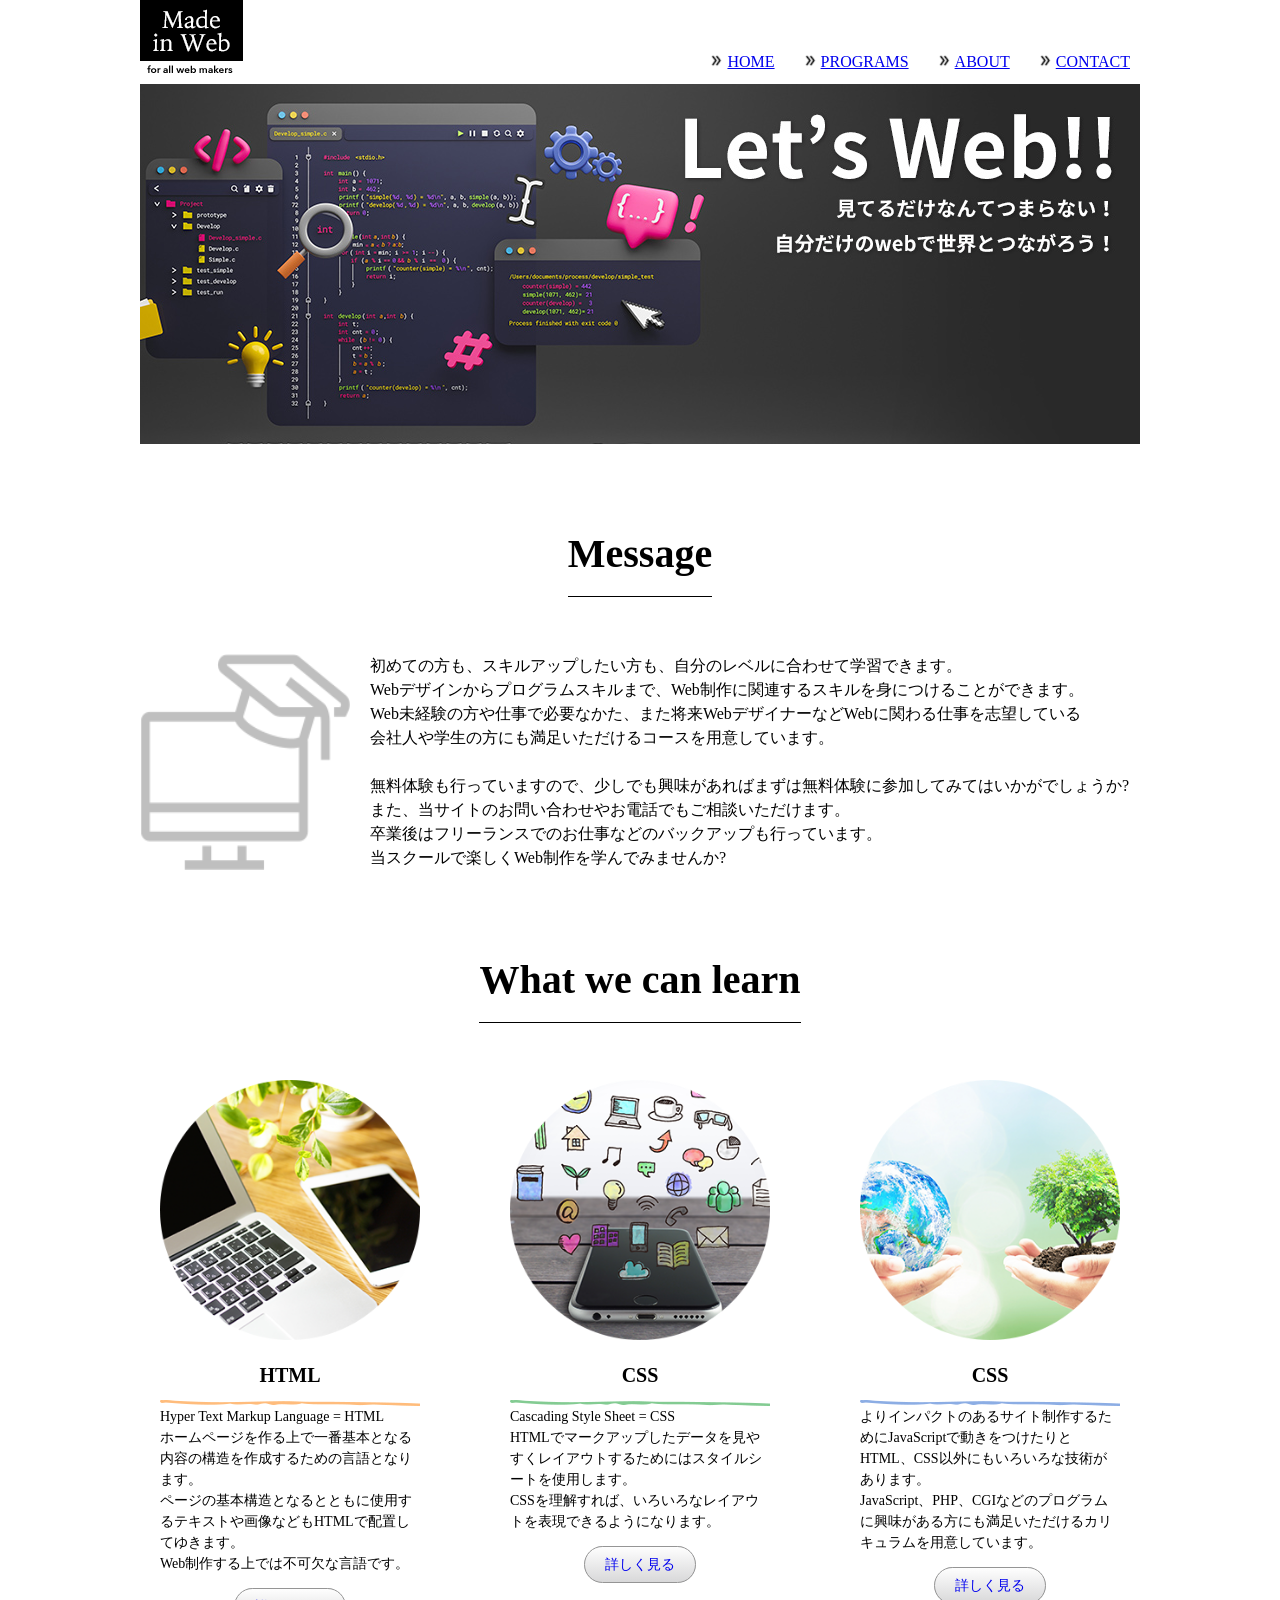
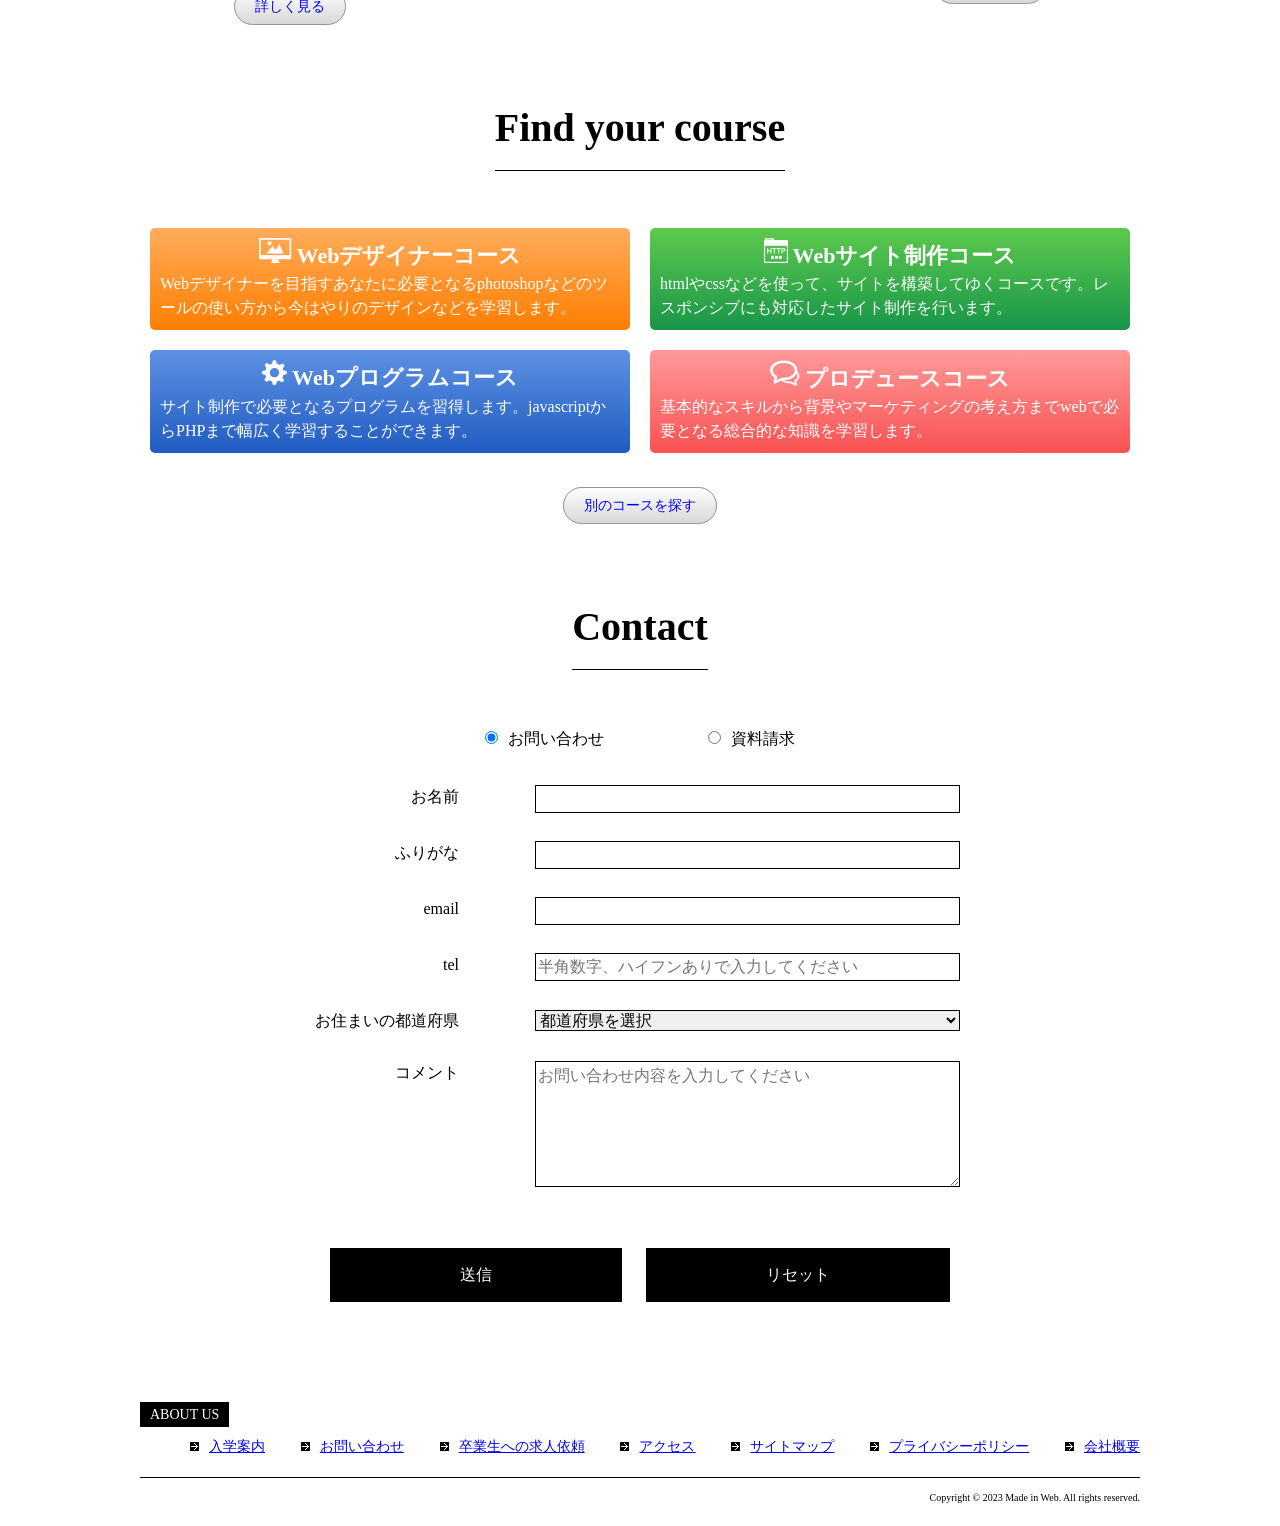
<file: madeinweb/index.html>
<!doctype html>
<html lang="ja">
<head>
<meta charset="UTF-8">
<meta name="viewport" content="width=device-width,initial- scale=1.0,minimum-scale=1.0">
<title>Made in Web for all web makers</title>
<link rel="stylesheet" href="css/reset.css">
<link rel="stylesheet" href="css/style.css">
</head>

<body>
<div id="container">	
	<header>
		<div class="logo"><img src="images/logo.png" alt="Made in Web"></div>
		
		<nav class="nav-header">
		<ul>
			<li><a href="#">HOME</a></li>
			<li><a href="#">PROGRAMS</a></li>
			<li><a href="#">ABOUT</a></li>
			<li><a href="#">CONTACT</a></li>
		</ul>
		</nav>
		
	</header>
	
	<h1><img src="images/main_visual.jpg" alt="Let's web!!"></h1>
	
	
	<main>
		
		<section id="message">
			<h2><span>Message</span></h2>
			<div class="message">
				<img src="images/message_img.png" alt="message image">
			<p>初めての方も、スキルアップしたい方も、自分のレベルに合わせて学習できます。<br>
				Webデザインからプログラムスキルまで、Web制作に関連するスキルを身につけることができます。<br>
				Web未経験の方や仕事で必要なかた、また将来WebデザイナーなどWebに関わる仕事を志望している<br>
				会社人や学生の方にも満足いただけるコースを用意しています。<br><br>
				無料体験も行っていますので、少しでも興味があればまずは無料体験に参加してみてはいかがでしょうか?<br>
				また、当サイトのお問い合わせやお電話でもご相談いただけます。<br>
				卒業後はフリーランスでのお仕事などのバックアップも行っています。<br>
				当スクールで楽しくWeb制作を学んでみませんか?</p>
			</div>
		</section>
		
		<section id="Whatwecanlearn">
			<h2><span>What we can learn</span></h2>
			<div class="col-3">
			<div class="col">
				<img src="images/learn_html.png" alt="html">
				<h3>HTML</h3>
				<img src="images/learn_line_html.png" alt="line html">
				<p>Hyper Text Markup Language = HTML<br>
					ホームページを作る上で一番基本となる内容の構造を作成するための言語となります。<br>
					ページの基本構造となるとともに使用するテキストや画像などもHTMLで配置してゆきます。<br>
					Web制作する上では不可欠な言語です。</p>
				<div class="detail"><a href="#">詳しく見る</a></div>
			</div>
			
			<div class="col">
				<img src="images/learn_css.png" alt="css">
				<h3>CSS</h3>
				<img src="images/learn_line_css.png" alt="line css">
				<p>Cascading Style Sheet = CSS<br>
					HTMLでマークアップしたデータを見やすくレイアウトするためにはスタイルシートを使用します。<br>
					CSSを理解すれば、いろいろなレイアウトを表現できるようになります。</p>
				<div class="detail"><a href="#">詳しく見る</a></div>
			</div>
			
			<div class="col">
				<img src="images/learn_other.png" alt="other">
				<h3>CSS</h3>
				<img src="images/learn_line_other.png" alt="line other">
				<p>よりインパクトのあるサイト制作するためにJavaScriptで動きをつけたりとHTML、CSS以外にもいろいろな技術があります。<br>
				JavaScript、PHP、CGIなどのプログラムに興味がある方にも満足いただけるカリキュラムを用意しています。</p>
				<div class="detail"><a href="#">詳しく見る</a></div>
			</div>
			</div>
		</section>
		
		<section id="findyourcourse">
			<h2><span>Find your course</span></h2>
			
			<div class="top">
			<div class="course design">
				<h4>Webデザイナーコース</h4>
				<p>Webデザイナーを目指すあなたに必要となるphotoshopなどのツールの使い方から今はやりのデザインなどを学習します。</p>
			</div>
			
			<div class="course site">
				<h4>Webサイト制作コース</h4>
				<p>htmlやcssなどを使って、サイトを構築してゆくコースです。レスポンシブにも対応したサイト制作を行います。</p>
			</div>
			</div>
			
			<div class="bottom">
			<div class="course program">
				<h4>Webプログラムコース</h4>
				<p>サイト制作で必要となるプログラムを習得します。javascriptからPHPまで幅広く学習することができます。</p>
			</div>
			
			<div class="course produce">
				<h4>プロデュースコース</h4>
				<p>基本的なスキルから背景やマーケティングの考え方までwebで必要となる総合的な知識を学習します。</p>
			</div>
			</div>
			
			<div class="search"><a href="#">別のコースを探す</a></div>
			
		</section>
		
		<section id="contact">
			
			<h2><span>Contact</span></h2>
			
			<form>
					<div class="btn-1">
						<input type="radio" name="contact" value="faq" checked>お問い合わせ
						<input type="radio" name="contact" value="date">資料請求
					</div>
				<dl>
					<div>
						<dt>お名前</dt>
						<dd><input type="text" name="name" id="name"></dd>
					</div>
					<div>
						<dt>ふりがな</dt>
						<dd><input type="text" name="name_furigana" id="name_furigana"></dd>
					</div>
					<div>
						<dt>email</dt>
						<dd><input type="email" name="email" id="email"></dd>
					</div>
					<div>
						<dt>tel</dt>
						<dd><input type="text" name="tel" id="tel" placeholder="半角数字、ハイフンありで入力してください"></dd>
					</div>
					<div>
						<dt>お住まいの都道府県</dt>
						<dd><select name="prefectures" id="prefectures">
							<option value="no" selected>都道府県を選択</option>
							<option value="chiba">千葉県</option>
							<option value="saitama">埼玉県</option>
							<option value="tokyo">東京都</option>
							<option value="kanagawa">神奈川県</option>
							<option value="sizuoka">静岡県</option>
						</select></dd>
					</div>
					<div>
						<dt>コメント</dt>
						<dd><textarea name="message" cols="40" rows="5" placeholder="お問い合わせ内容を入力してください"></textarea></dd>
					</div>
				</dl>
				<div class="btn-2">
					<input type="submit" value="送信">
					<input type="reset" value="リセット">
				</div>
			</form>
			
		</section>
	
	</main>

	<footer>
		<p class="about"><span>ABOUT US</span></p>
		<nav class="nav-footer">
			<ul>
				<li><a href="#">入学案内</a></li>
				<li><a href="#">お問い合わせ</a></li>
				<li><a href="#">卒業生への求人依頼</a></li>
				<li><a href="#">アクセス</a></li>
				<li><a href="#">サイトマップ</a></li>
				<li><a href="#">プライバシーポリシー</a></li>
				<li><a href="#">会社概要</a></li>
			</ul>
		</nav>
		
		<p class="copy"><small>Copyright &copy; 2023 Made in Web. All rights reserved.</small></p>
		
	</footer>
</div>
</body>
</html>
</file>
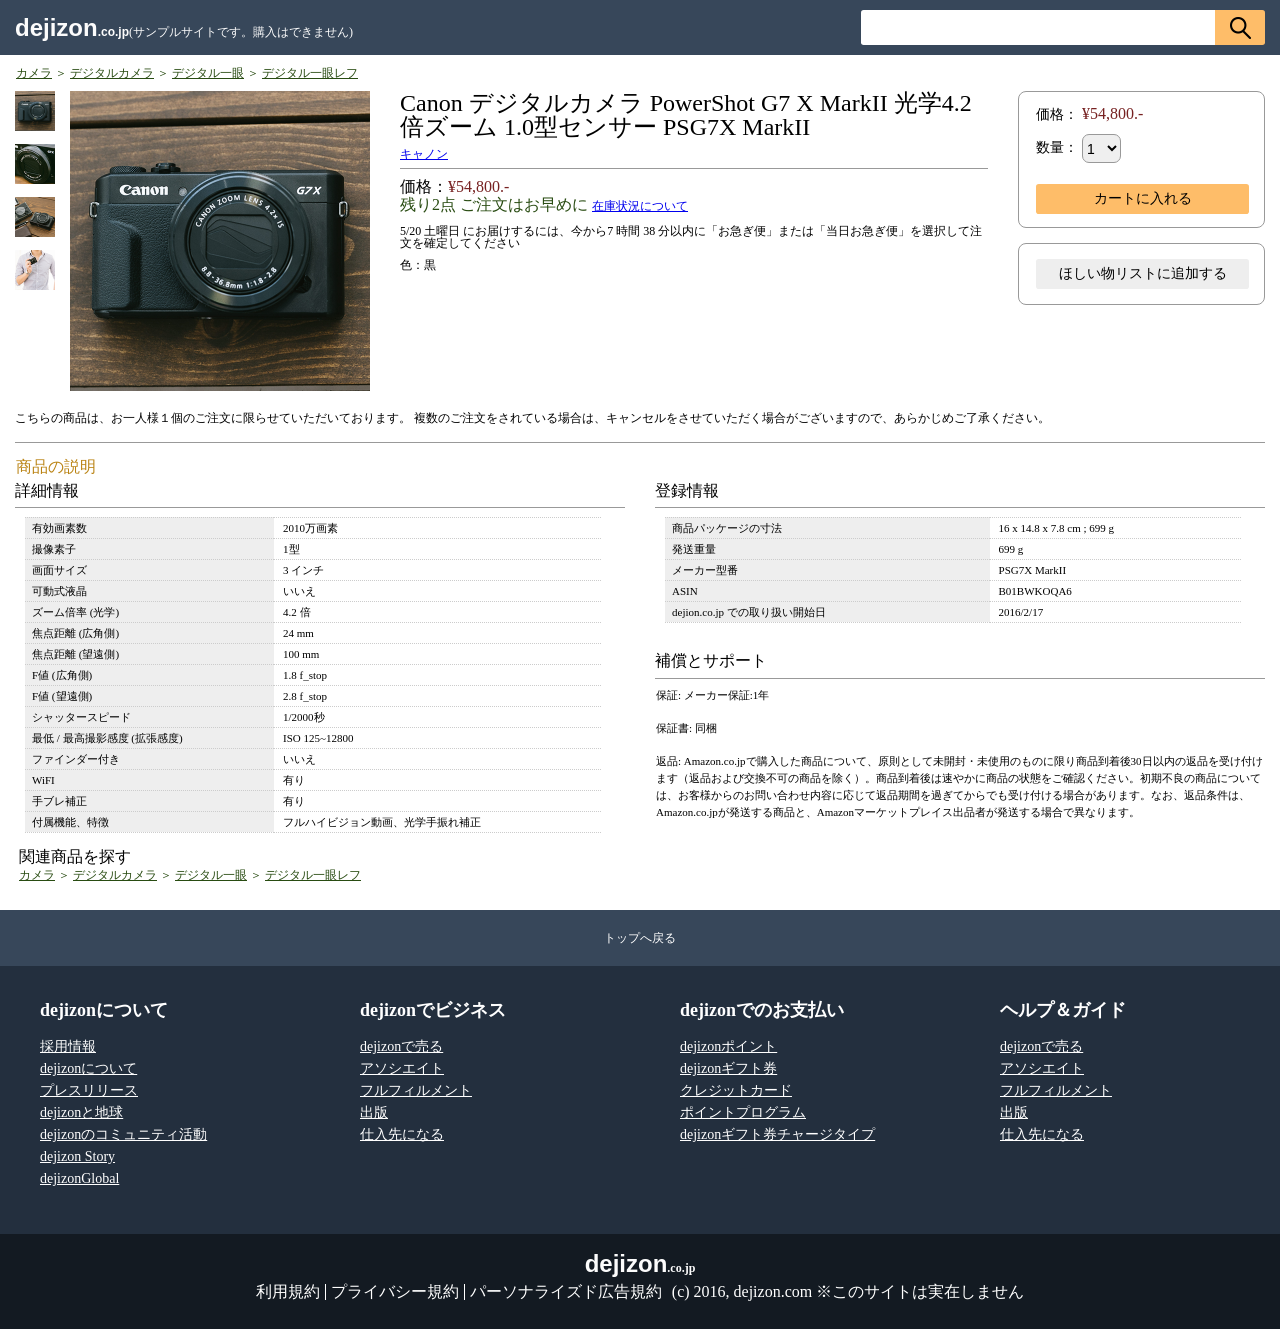
<file: dejizon/dejizon.html>
<!doctype html>
<html lang="ja">
<head>
<meta charset="UTF-8">
<meta name="viewport" content="width=device-width,initial- scale=1.0,minimum-scale=1.0">
<title>dejizon.co.jp | Canon デジタルカメラ PowerShot G7 X MarkII 光学4.2倍ズーム 1.0型センサー PSG7X MarkII</title>
<link rel="stylesheet" href="css/style.css">
<link rel="stylesheet" href="css/html5reset-1.6.1.css">
</head>

<body>
	
	<header>
		
		<div class="main_title" id="main_title">
			<h1>dejizon<span class="span1">.co.jp<span class="span2">(サンプルサイトです。購入はできません)</span></span></h1>
			
			<div class="header_search">
				<form>
					<input type="text" name="search" id="search" >
					<input type="submit" name="submit_btn" value="" id="submit_btn">
				</form>
			</div>
			
		</div>
		
	</header>
	
	<main>
		
		<div class="url_list">
			<p><a href="#">カメラ</a> ＞ <a href="#">デジタルカメラ</a> ＞ <a href="#">デジタル一眼</a> ＞ <a href="#">デジタル一眼レフ</a></p>
		</div>
		
		
		<div class="product">

			<div class="product_image_list">
				<ul>
					<li><img src="img/thumb00.png" alt=""></li>
					<li><img src="img/thumb01.png" alt=""></li>
					<li><img src="img/thumb02.png" alt=""></li>
					<li><img src="img/thumb03.png" alt=""></li>
				</ul>
			</div>

			<div class="product_image_main">
				<p><img src="img/l_00.png" alt=""></p>
			</div>

			<div class="product_about">

				<h2>Canon デジタルカメラ PowerShot G7 X MarkII 光学4.2倍ズーム 1.0型センサー PSG7X MarkII</h2>

				<p><a href="#">キャノン</a></p>
				
				<div class="border"></div>

				<p class="price">価格：<span>¥54,800.-</span></p>

				<p class="inventory">残り2点 ご注文はお早めに <span><a href="#">在庫状況について</a></span></p>

				<p class="delivery">5/20 土曜日 にお届けするには、今から7 時間 38 分以内に「お急ぎ便」または「当日お急ぎ便」を選択して注文を確定してください</p>

				<p class="color">色：黒</p>

			</div>
			
			
			<div class="buy_parent">
			
				<div class="buy">

					<p class="price">価格：<span>¥54,800.-</span></p>
					
					<form>
						<label for="number">数量：</label>
						<select name="number" id="number">
							<option value="1" selected>1</option>
						</select>

						<div class="cart_btn">
							<input type="submit" name="cart_btn" value="カートに入れる">
						</div>
					</form>

				</div>

				<form class="listin_btn">
					<input type="submit" name="listin_btn" value="ほしい物リストに追加する">
				</form>
		
				
			</div>
			
		</div>	
		
		<div class="buy_attention">
			<p>こちらの商品は、お一人様１個のご注文に限らせていただいております。 複数のご注文をされている場合は、キャンセルをさせていただく場合がございますので、あらかじめご了承ください。</p>
		</div>
		
		
		
		
		<div class="product_detail_parent">
			
			<h3>商品の説明</h3>
			
			<div class="product_detail">
				<div class="flex_left">
					<h4>詳細情報</h4>

					<table>

						<tr>
							<th>有効画素数</th>
							<td>2010万画素</td>
						</tr>

						<tr>
							<th>撮像素子</th>
							<td>1型</td>
						</tr>

						<tr>
							<th>画面サイズ</th>
							<td>3 インチ</td>
						</tr>

						<tr>
							<th>可動式液晶</th>
							<td>いいえ</td>
						</tr>

						<tr>
							<th>ズーム倍率 (光学)</th>
							<td>4.2 倍</td>
						</tr>

						<tr>
							<th>焦点距離 (広角側)</th>
							<td>24 mm</td>
						</tr>

						<tr>
							<th>焦点距離 (望遠側)</th>
							<td>100 mm</td>
						</tr>

						<tr>
							<th>F値 (広角側)</th>
							<td>1.8 f_stop</td>
						</tr>

						<tr>
							<th>F値 (望遠側)</th>
							<td>2.8 f_stop</td>
						</tr>

						<tr>
							<th>シャッタースピード</th>
							<td>1/2000秒</td>
						</tr>

						<tr>
							<th>最低 / 最高撮影感度 (拡張感度)</th>
							<td>ISO 125~12800</td>
						</tr>

						<tr>
							<th>ファインダー付き</th>
							<td>いいえ</td>
						</tr>

						<tr>
							<th>WiFI</th>
							<td>有り</td>
						</tr>

						<tr>
							<th>手ブレ補正</th>
							<td>有り</td>
						</tr>

						<tr>
							<th>付属機能、特徴</th>
							<td>フルハイビジョン動画、光学手振れ補正</td>
						</tr>

					</table>

				</div>
			
				<div class="flex_right">

					<h4>登録情報</h4>

					<table>

						<tr>
							<th>商品パッケージの寸法</th>
							<td>16 x 14.8 x 7.8 cm ; 699 g</td>
						</tr>

						<tr>
							<th>発送重量</th>
							<td>699 g</td>
						</tr>

						<tr>
							<th>メーカー型番</th>
							<td>PSG7X MarkII</td>
						</tr>

						<tr>
							<th>ASIN</th>
							<td>B01BWKOQA6</td>
						</tr>

						<tr>
							<th>dejion.co.jp での取り扱い開始日</th>
							<td>2016/2/17</td>
						</tr>

					</table>
					
					<div class="support">
						<h4>補償とサポート</h4>

						<p>保証: メーカー保証:1年</p>

						<p>保証書: 同梱</p>

						<p>返品: Amazon.co.jpで購入した商品について、原則として未開封・未使用のものに限り商品到着後30日以内の返品を受け付けます（返品および交換不可の商品を除く）。商品到着後は速やかに商品の状態をご確認ください。初期不良の商品については、お客様からのお問い合わせ内容に応じて返品期間を過ぎてからでも受け付ける場合があります。なお、返品条件は、Amazon.co.jpが発送する商品と、Amazonマーケットプレイス出品者が発送する場合で異なります。</p>
					</div>

				</div>
				
			</div>
			
			<div class="related_product">
				<h5>関連商品を探す</h5>
				<p><a href="#">カメラ</a> ＞ <a href="#">デジタルカメラ</a> ＞ <a href="#">デジタル一眼</a> ＞ <a href="#">デジタル一眼レフ</a></p>
			</div>
			
		</div>
		
		
	</main>
	
	<footer>
		
		<div class="totop_btn">
			<p><a href="#main_title">トップへ戻る</a></p>
		</div>
		
		<div class="footer_list_parent">

			<div class="footer_list">

				<h6>dejizonについて</h6>

				<ul>
					<li><a href="#">採用情報</a></li>
					<li><a href="#">dejizonについて</a></li>
					<li><a href="#">プレスリリース</a></li>
					<li><a href="#">dejizonと地球</a></li>
					<li><a href="#">dejizonのコミュニティ活動</a></li>
					<li><a href="#">dejizon Story</a></li>
					<li><a href="#">dejizonGlobal</a></li>
				</ul>

			</div>

			<div class="footer_list">

				<h6>dejizonでビジネス</h6>

				<ul>
					<li><a href="#">dejizonで売る</a></li>
					<li><a href="#">アソシエイト</a></li>
					<li><a href="#">フルフィルメント</a></li>
					<li><a href="#">出版</a></li>
					<li><a href="#">仕入先になる</a></li>
				</ul>

			</div>

			<div class="footer_list">

				<h6>dejizonでのお支払い</h6>

				<ul>
					<li><a href="#">dejizonポイント</a></li>
					<li><a href="#">dejizonギフト券</a></li>
					<li><a href="#">クレジットカード</a></li>
					<li><a href="#">ポイントプログラム</a></li>
					<li><a href="#">dejizonギフト券チャージタイプ</a></li>
				</ul>

			</div>

			<div class="footer_list">

				<h6>ヘルプ＆ガイド</h6>

				<ul>
					<li><a href="#">dejizonで売る</a></li>
					<li><a href="#">アソシエイト</a></li>
					<li><a href="#">フルフィルメント</a></li>
					<li><a href="#">出版</a></li>
					<li><a href="#">仕入先になる</a></li>
				</ul>
			
			</div>
			
		</div>
		
		<div class="footer_footer">
			<h6>dejizon<span>.co.jp</span></h6>
		
			<div class="copyright">
				<ul>
					<li><a href="#">利用規約</a></li>
					<li><a href="#">プライバシー規約</a></li>
					<li><a href="#">パーソナライズド広告規約</a></li>
					<li><small>(c) 2016, dejizon.com ※このサイトは実在しません</small></li>
				</ul>
			</div>
				
		</div>
		
	</footer>
	
</body>
</html>
</file>
<file: madeinweb/css/style.css>
body {
	background: #fff
}

#container {
	width: 1000px;
	margin-left: auto;
	margin-right: auto;
}

/*header*/


.logo {
	float: left;
	margin-bottom: 10px;
}

header ul {
	display: flex;
	font-size: 16px;
	list-style: none;
	color: black;
	justify-content: flex-end;
	padding-top: 50px;
	padding-right: 10px;
}



header ul a:hover{
	color: darkgray;
}

header li::before {
	content: url("../images/nav_ico.png");
	padding-left: 10px;
	padding-right: 5px;
}

header li {
	padding-left: 20px
}

/*main*/

h1 {	
	margin-top: 10px;
	width: 1000px;
	justify-content: space-between;
}

h2 {
	font-size: 40px;
	padding-top: 80px;
	padding-bottom: 70px;
	text-align: center;
}

h2 span {
	padding-bottom: 20px;
	border-bottom: solid 1px;
	margin-bottom: 50px;
}

main .message {
	display: flex;
	justify-content: space-between;
}

main .message img {
	width: 210px;
}

main .message p {
	width: 770px;
	font-size: 16px;
}

main .col-3 {
	display:flex;
	margin-left: 20px;
	margin-right: 20px;
	justify-content: space-between;
}

main .col-3 .col {
	width: 260px;
}

h3 {
	font-size: 20px;
	margin-top: 20px;
	margin-bottom: 10px;
	text-align: center;
}

main .col p {
	font-size: 14px;
	margin-bottom: 20px;
}

main .detail a {
	background: linear-gradient(#fefefe,#d8d8d9);
	text-decoration: none;
	font-size: 14px;
	text-align: center;
	padding-right: 20px;
	padding-left: 20px;
	padding-top: 10px;
	padding-bottom: 10px;
	border-radius: 20px;
	border: solid 1px #959595;
}

main .detail{
	text-align: center;
}

main .course {
	display: grid;
}

h4 {
	font-size: 22px;
	text-align: center;
}

.design h4::before {
	content: url("../images/course_ico_design.png");
	padding-right: 5px;
}

.design {
	width: 480px;
	background: linear-gradient(#ffac5b,#ff7e01);
	color: #fff;
	margin-left: 10px;
	margin-right: 10px;
	padding: 10px;
	border-radius: 5px;
}

.site h4::before {
	content: url("../images/course_ico_site.png");
	padding-right: 5px;
}

.site {
	width: 480px;
	background: linear-gradient(#5dc94c,#189649);
	color: #fff;
	margin-left: 10px;
	margin-right: 10px;
	padding: 10px;
	border-radius: 5px;
}

.program h4::before {
	content: url("../images/course_ico_program.png");
	padding-right: 5px;
}

.program {
	width: 480px;
	background: linear-gradient(#5e91e4,#205cc1);
	color: #fff;
	margin-left: 10px;
	margin-right: 10px;
	padding: 10px;
	border-radius: 5px;
}

.produce h4::before {
	content: url("../images/course_ico_produce.png");
	padding-right: 5px;
}

.produce {
	width: 480px;
	background: linear-gradient(#ff9999,#f85252);
	color: #fff;
	margin-left: 10px;
	margin-right: 10px;
	padding: 10px;
	border-radius: 5px;
}

main .search a {
	background: linear-gradient(#fefefe,#d8d8d9);
	text-decoration: none;
	font-size: 14px;
	text-align: center;
	padding-right: 20px;
	padding-left: 20px;
	padding-top: 10px;
	padding-bottom: 10px;
	border-radius: 20px;
	border: solid 1px #959595;
}

main .search{
	margin-top: 40px;
	text-align: center;
}

main .top{
	display: flex;
	margin-bottom: 20px;
}

main .bottom{
	display: flex;
}


main #contact .btn-1{
	text-align: center;	
	margin-bottom: 30px;
	padding-right: 100px;
}

main #contact .btn-1 input[type="radio"] {
	margin-left: 100px;
	margin-right: 10px;
}

main #contact input[type="text"],
main #contact input[type="text"],
main #contact input[type="email"],
main #contact input[type="text"],
main #contact textarea, 
main #contact select {
	border-radius: 0;
	border: solid 1px #000;
	width: 425px;
}

main #contact dl div{
	list-style: none;
	padding: 4px;
	display: flex;
	margin-bottom: 20px;
}

main #contact dt {
	width: 20%;
	text-align: right;
	margin-left: 150px;
}

main #contact dd {
	width: 80%;
	text-align: center;
	padding-right: 100px;
}

main #contact .btn-2 input[type="submit"] {
	background-color: #000;
	color: #fff;
	border: none;
	padding: 15px 130px;
	margin-right: 10px;
}

main #contact .btn-2 input[type="reset"] {
	background-color: #000;
	color: #fff;
	border: none;
	padding: 15px 120px;
	margin-left: 10px;
}

main #contact .btn-2 {
	text-align: center;
	margin-top: 50px;
	margin-bottom: 100px;
	font-size: 16px;
}


/*footer*/

footer span {
	font-size: 14px;
	background-color: #000;
	color: #fff;
	border: none;
	padding: 5px 10px;
}

footer ul {
	display: flex;
	font-size: 14px;
	list-style: none;
	justify-content: space-between;
	border-bottom: solid 1px;
	padding-bottom: 20px;
	margin-top: 10px;
}

footer li::before {
	content: url("../images/foot_ya.png");
	padding-left: 10px;
	padding-right: 10px;
}

footer .copy {
	font-size: 12px;
	text-align: right;
	margin-top: 10px;
	padding-bottom: 20px;
}
</file>
<file: dejizon/css/style.css>
@charset "UTF-8";
/* CSS Document */

body {
	margin: auto;
}


/*header*/

.main_title {
	height: 55px;
	margin: auto;
	background-color: #37475A;
	display: flex;
	align-items: center;
	justify-content: space-between;
}

/*main title*/

.main_title h1 {
	margin-left: 15px;
	font-family: "Arial";
	font-weight: bold;
	font-size: 24px;
	color: #FCFCFC;
}

.main_title h1 .span1 {
	font-family: "Arial";
	font-weight: bold;
	font-size: 12px;
	color: #FCFCFC;
}

.main_title h1 .span2 {
	font-family: YuGothic, 'Yu Gothic medium', 'Hiragino Sans', Meiryo, 'sans-serif';
	font-weight: normal;
	font-size: 12px;
	color: #FCFCFC;
}




/*search*/

.header_search form {
	display: flex;
	margin-right: 15px;
}

.header_search #search{
	width: 350px;
	border: none;
	border-top-left-radius: 0.2em;
	border-bottom-left-radius: 0.2em;
}

.header_search #submit_btn {
	width: 50px;
	height: 35px;
	background-color: #FEBD69;
	background-image: url("../img/search_icon.png");
	background-repeat: no-repeat;
	background-position: center center;
	border: none;
	border-top-right-radius: 0.2em;
	border-bottom-right-radius: 0.2em;
}






/*url list*/

.url_list p {
	font-family: YuGothic, 'Yu Gothic medium', 'Hiragino Sans', Meiryo, 'sans-serif';
	font-size: 12px;
	margin: 12px 0 12px 16px;
	color: #294C12;
}

.url_list a {
	text-decoration: underline;
	color: #294C12;
}


/*product*/

.product {
	display: flex;
}


/*image*/

.product_image_list ul li {
	list-style: none;
	margin-right: 15px;
	margin-left: 15px;
}

.product_image_list ul li+li {
	margin-top: 10px;
}

.product_image_list ul li img {
	width: 40px;
}


.product_image_main img {
	width: 300px;
	margin-right: 30px;
}



/*product about*/

.product_about {
	margin-right: auto;
	margin-left: auto;
}

.product_about h2 {
	font-family: YuGothic, 'Yu Gothic medium', 'Hiragino Sans', Meiryo, 'sans-serif';
	font-weight: normal;
	font-size: 24px;
	margin-bottom: 6px;
}

.product_about a {
	font-family: YuGothic, 'Yu Gothic medium', 'Hiragino Sans', Meiryo, 'sans-serif';
	font-weight: normal;
	font-size: 12px;
}

.product_about .border {
	border-bottom: solid 1px #999999;
	margin: 7px 0 10px 0;
}

.product_about .price {
	font-family: YuGothic, 'Yu Gothic medium', 'Hiragino Sans', Meiryo, 'sans-serif';
	font-weight: normal;
	font-size: 16px;
	margin-bottom: 2px;
}

.product_about .price span {
	font-family: YuGothic, 'Yu Gothic medium', 'Hiragino Sans', Meiryo, 'sans-serif';
	font-weight: normal;
	font-size: 16px;
	color: #772222;
	margin-bottom: 2px;
}

.product_about .inventory {
	font-family: YuGothic, 'Yu Gothic medium', 'Hiragino Sans', Meiryo, 'sans-serif';
	font-weight: normal;
	font-size: 16px;
	color: #294C12;
	margin-bottom: 12px;
}

.product_about .inventory span {
	font-family: YuGothic, 'Yu Gothic medium', 'Hiragino Sans', Meiryo, 'sans-serif';
	font-weight: normal;
	font-size: 12px;
	margin-bottom: 12px;
}


.product_about .delivery , .product_about .color {
	font-family: YuGothic, 'Yu Gothic medium', 'Hiragino Sans', Meiryo, 'sans-serif';
	font-weight: normal;
	font-size: 12px;
	margin-bottom: 10px;
}




/*buy*/

.buy {
	width: 245px;
	height: 135px;
	border: solid 1px #999999;
	border-radius: 0.5em;
}

.buy .price {
	font-family: YuGothic, 'Yu Gothic medium', 'Hiragino Sans', Meiryo, 'sans-serif';
	font-weight: normal;
	font-size: 14px;
	margin: 14px 0 12px 17px;
}

.buy .price span {
	font-family: YuGothic, 'Yu Gothic medium', 'Hiragino Sans', Meiryo, 'sans-serif';
	font-weight: normal;
	font-size: 16px;
	margin: 12px 0 7.5px 4px;
	color: #772222;
}

.buy form label {
	font-family: YuGothic, 'Yu Gothic medium', 'Hiragino Sans', Meiryo, 'sans-serif';
	font-weight: normal;
	font-size: 14px;
	margin-left: 17px;
}

.buy form select {
	width: 39px;
	height: 29px;
	border-color: #999999;
	border-radius: 0.5em;
	font-size: 14px;
}

.buy .cart_btn input {
	width: 213px;
	height: 30px;
	background-color: #FEBD69;
	border: none;
	border-radius: 0.2em;
	margin: 20.5px 15px 15px 17px;
	font-family: YuGothic, 'Yu Gothic medium', 'Hiragino Sans', Meiryo, 'sans-serif';
	font-weight: normal;
	font-size: 14px;
	text-align: center;
}


.listin_btn {
	border: solid 1px #999999;
	width: 245px;
	height: 60px;
	border-radius: 0.5em;
	margin-top: 15px;
}

.listin_btn input {
	background-color: #EEEEEE;
	border: none;
	border-radius: 0.2em;
	width: 213px;
	height: 30px;
	margin: 15px 15px 15px 17px;
	font-family: YuGothic, 'Yu Gothic medium', 'Hiragino Sans', Meiryo, 'sans-serif';
	font-weight: normal;
	font-size: 14px;
}


.buy_parent {
	margin-left: 30px;
	margin-right: 15px;
}




/*buy attention*/

.buy_attention p {
	font-family: YuGothic, 'Yu Gothic medium', 'Hiragino Sans', Meiryo, 'sans-serif';
	font-weight: normal;
	font-size: 12px;
	min-width: 960px;
	margin: 18px 0;
}

.buy_attention {
	border-bottom: solid 1px #999999;
	min-width: 960px;
	margin: auto;
	margin-left: 15px;
	margin-right: 15px;
}




/*product detail*/

.product_detail_parent h3 {
	font-family: YuGothic, 'Yu Gothic medium', 'Hiragino Sans', Meiryo, 'sans-serif';
	font-weight: normal;
	font-size: 16px;
	color: #BA8313;
	margin: 15.5px 0 8px 16px;
}


.product_detail {
	display: flex;
	min-width: 960px;
}

.product_detail .flex_left , .product_detail .flex_right {
	width: 50%;
}

.product_detail h4 {
	font-family: YuGothic, "Yu Gothic medium", "Hiragino Sans", Meiryo, "sans-serif";
	font-weight: normal;
	font-size: 16px;
	border-bottom: 1px solid #999999;
	padding-bottom: 8.5px;
	margin: 0 15px 8.5px 15px;
}


.product_detail table {
	width: 90%;
	margin-left: 25px;
	margin-right: 15.5px;
}

.product_detail table tr {
	border: dotted 1px #CCCCCC;
	border-left: none;
	border-right: none;
	line-height: 20px;
}

.product_detail table th {
	font-family: YuGothic, 'Yu Gothic medium', 'Hiragino Sans', Meiryo, 'sans-serif';
	font-weight: normal;
	font-size: 11px;
	text-align: left;
	background-color: #EEEEEE;
	padding-left: 7px;
}

.product_detail table td {
	font-family: YuGothic, 'Yu Gothic medium', 'Hiragino Sans', Meiryo, 'sans-serif';
	font-weight: normal;
	font-size: 11px;
	padding-left: 9px;
}


.support h4 {
	margin-top: 30.5px;
}

.support p {
	font-family: YuGothic, 'Yu Gothic medium', 'Hiragino Sans', Meiryo, 'sans-serif';
	font-weight: normal;
	font-size: 11px;
	line-height: 17px;
	margin-bottom: 16px;
	margin-left: 16px;
	margin-right: 15px;
}


.related_product h5 {
	font-family: YuGothic, 'Yu Gothic medium', 'Hiragino Sans', Meiryo, 'sans-serif';
	font-weight: normal;
	font-size: 16px;
	margin-top: 12px;
	margin-left: 19px;
}

.related_product p  {
	font-family: YuGothic, 'Yu Gothic medium', 'Hiragino Sans', Meiryo, 'sans-serif';
	font-size: 12px;
	margin: 4px 0 29px 19px;
	color: #294C12;
}

.related_product a {
	text-decoration: underline;
	color: #294C12;
}





/*footer*/

/*to top*/

.totop_btn {
	background-color: #37475A;
	font-family: YuGothic, 'Yu Gothic medium', 'Hiragino Sans', Meiryo, 'sans-serif';
	font-weight: normal;
	font-size: 12px;
	text-align: center;
	padding-top: 22px;
	padding-bottom: 22px;
}

.totop_btn a {
	text-decoration: none;
	color: #FFFFFF
}

.totop_btn p {
	align-items: center;
}



.footer_list_parent {
	height: 268px;
	background-color: #232F3E;
	display: flex;
}

.footer_list {
	width: 25%;
	margin-left:40px;
	margin-top: 30px;
}

.footer_list h6 {
	font-family: YuGothic, 'Yu Gothic medium', 'Hiragino Sans', Meiryo, 'sans-serif';
	font-weight: bold;
	font-size: 18px;
	color: #FFFFFF;
	line-height: 29px;
	margin-bottom: 11px;
}


.footer_list li {
	list-style:  none;
	line-height: 22px;
	font-family: YuGothic, 'Yu Gothic medium', 'Hiragino Sans', Meiryo, 'sans-serif';
	font-weight: normal;
	font-size: 14px;
}

.footer_list a {
	text-decoration: underline;
	color: #FFFFFF;
}



.footer_footer {
	height: 95px;
	background-color:#131A22;
	text-align: center;
}

.footer_footer h6 {
	padding-top: 18px;
	font-family: "Arial";
	font-weight: bold;
	font-size: 24px;
	color: #FCFCFC;
}

.footer_footer h6 span {
	font-family: YuGothic, 'Yu Gothic medium', 'Hiragino Sans', Meiryo, 'sans-serif';
	font-weight: bold;
	font-size: 12px;
}

.copyright ul {
	margin-top: 8px;
	justify-content: center;
	display: flex;
}

.copyright ul li {
	list-style: none;
	border-left: solid 1px #FFFFFF;
	color: #FFFFFF;
}

.copyright ul li:first-child {
	border-left: none;
}

.copyright ul li:last-child {
	border-left: none;
}

.copyright ul li+li {
	margin-left: 5px;
	padding-left: 5px;
}
	

.copyright a {
	text-decoration: none;
	color: #FFFFFF;
}
</file>
